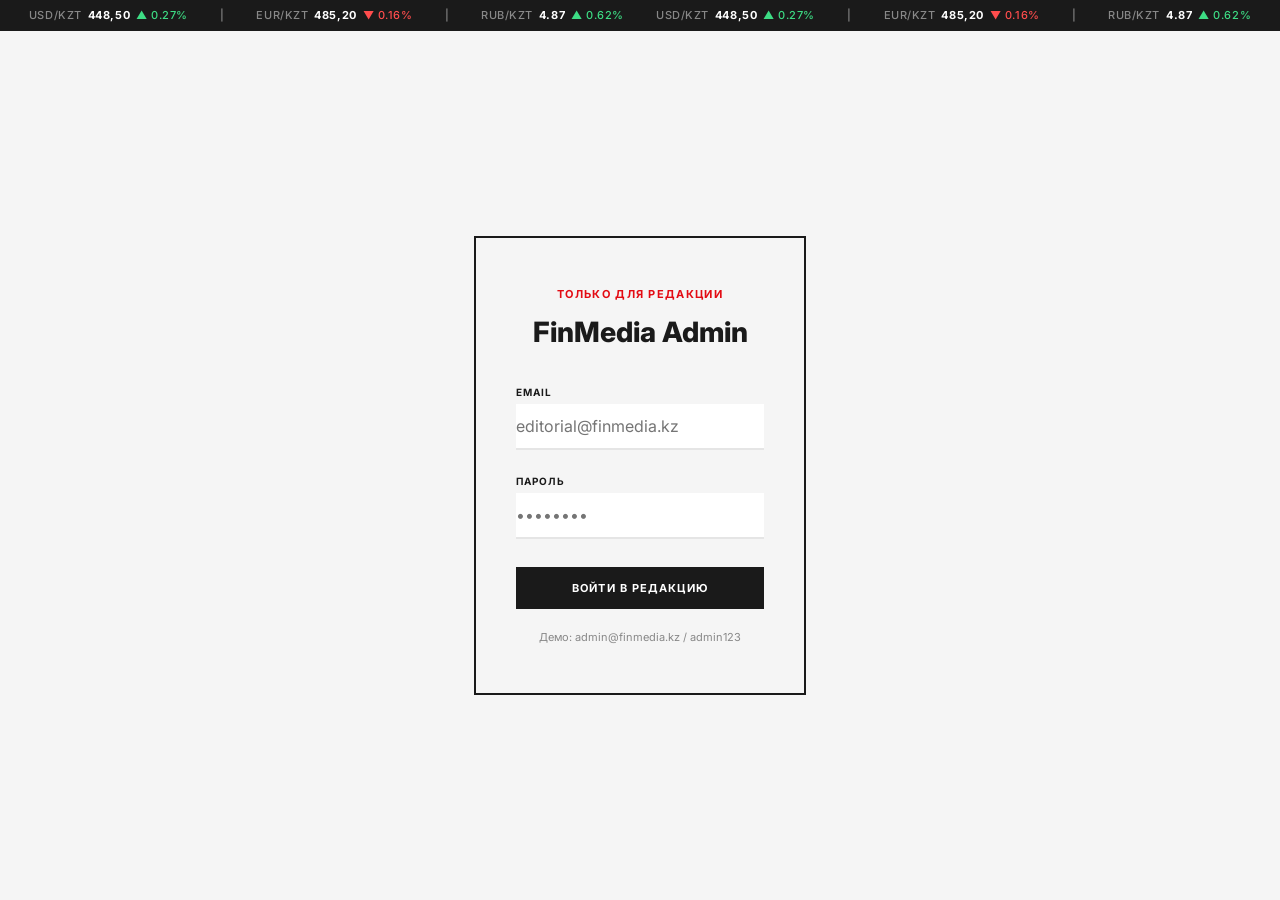
<file: admin.html>
<!DOCTYPE html>

<html lang="ru">
<head>
  <meta charset="UTF-8">
  <meta name="viewport" content="width=device-width, initial-scale=1.0">
  <title>Редакция | FinMedia Admin</title>
  <link rel="stylesheet" href="styles.css">
  <link rel="stylesheet" href="styles.css">
  <meta name="robots" content="noindex, nofollow">
  <script>
    if (localStorage.getItem('finmedia_theme') === 'dark') {
      document.documentElement.classList.add('dark-theme');
    }
  </script>
</head>
<body>

<!-- ══ LOGIN SCREEN ══ -->

<div id="login-screen" style="min-height:100vh; display:flex; flex-direction:column; background:var(--gray);">

  <!-- Ticker bar -->

  <div class="ticker-bar">
    <div class="ticker-inner" id="ticker-inner"></div>
  </div>

  <div style="flex:1; display:flex; align-items:center; justify-content:center; padding:40px 24px;">
    <div class="admin-login">
      <p style="font-size:11px; font-weight:700; letter-spacing:0.12em; text-transform:uppercase; color:var(--red); margin-bottom:8px; text-align:center;">Только для редакции</p>
      <h2>FinMedia Admin</h2>
      <div style="text-align:left;">
        <label style="font-size:10px; font-weight:700; letter-spacing:0.1em; text-transform:uppercase; display:block; margin-bottom:4px;">Email</label>
        <input type="email" id="login-email" placeholder="editorial@finmedia.kz" autocomplete="username">
        <label style="font-size:10px; font-weight:700; letter-spacing:0.1em; text-transform:uppercase; display:block; margin-bottom:4px; margin-top:4px;">Пароль</label>
        <input type="password" id="login-pass" placeholder="••••••••" autocomplete="current-password">
      </div>
      <button class="btn-login" onclick="doLogin()">Войти в редакцию</button>
      <p class="login-error" id="login-error">Неверный email или пароль. Попробуйте ещё раз.</p>
      <p style="font-size:11px; color:var(--gray3); margin-top:20px; text-align:center;">
        Демо: admin@finmedia.kz / admin123
      </p>
    </div>
  </div>
</div>

<div class="drawer-overlay" id="drawer-overlay"></div>
<div class="drawer" id="drawer">
  <button class="drawer-close" id="drawer-close">✕</button>
  <div class="drawer-logo"><a href="index.html">FinMedia</a></div>
  <div class="drawer-section-title">Рубрики</div>
  <nav>
        <a href="category.html?cat=Все" class="cat-link active" style="font-weight:700; color:var(--red);">Все</a>
    <a href="category.html?cat=Бизнес" class="cat-link">Бизнес</a>
    <a href="category.html?cat=Финансы" class="cat-link">Финансы</a>
    <a href="category.html?cat=Инвестиции" class="cat-link">Инвестиции</a>
    <a href="category.html?cat=Стартапы" class="cat-link">Стартапы</a>
    <a href="category.html?cat=Маркетинг" class="cat-link">Маркетинг</a>
    <a href="category.html?cat=Недвижимость" class="cat-link">Недвижимость</a>
    <a href="category.html?cat=Авто" class="cat-link">Авто</a>
    <a href="category.html?cat=Энергетика" class="cat-link">Энергетика</a>
    <a href="category.html?cat=Транспорт" class="cat-link">Транспорт</a>
    <a href="category.html?cat=Биржа" class="cat-link">Биржа</a>
  </nav>
  <div class="drawer-section-title">Ещё</div>
  <nav>
    <a href="#">Авторы</a>
    <a href="#">Архив</a>
    <a href="submit.html">Написать статью</a>
    <a href="admin.html">Редакция</a>
  </nav>
  <a href="submit.html" class="btn-write">Написать статью</a>
</div>

<!-- ══ DASHBOARD ══ -->

<div id="dashboard" style="display:none;">

  <!-- ── Top Header ── -->

  <div style="background:var(--black); color:var(--white); padding:12px 0;">
    <div style="max-width:var(--max); margin:0 auto; padding:0 24px; display:flex; align-items:center; justify-content:space-between;">
      <div style="display:flex; align-items:center; gap:16px;">
        <button class="burger" id="burger-btn" aria-label="Меню">
          <span style="background:var(--white);"></span><span style="background:var(--white);"></span><span style="background:var(--white);"></span>
        </button>
        <a href="index.html" style="font-family:var(--sans); font-size:20px; font-weight:800; text-transform:uppercase; letter-spacing:-0.01em; color:var(--white);">FinMedia</a>
      </div>
      <div style="display:flex; align-items:center; gap:24px;">
        <span style="font-size:12px; color:rgba(255,255,255,0.5);">Главный редактор</span>
        <span style="font-size:12px; font-weight:600;" id="logged-user-email">admin@finmedia.kz</span>
        <button onclick="doLogout()" style="font-size:11px; color:rgba(255,255,255,0.5); font-weight:600; letter-spacing:0.08em; text-transform:uppercase; transition:color 0.2s;" onmouseover="this.style.color='var(--red)'" onmouseout="this.style.color='rgba(255,255,255,0.5)'">Выйти</button>
      </div>
    </div>
  </div>

  <div class="admin-page">

```
<!-- Stats -->
<div class="admin-header-row">
  <h1>Панель редактора</h1>
  <div class="admin-stats">
    <div class="stat-box red-box">
      <div class="num" id="stat-pending">3</div>
      <div class="lbl">На проверке</div>
    </div>
    <div class="stat-box">
      <div class="num" id="stat-published">6</div>
      <div class="lbl">Опубликовано</div>
    </div>
    <div class="stat-box">
      <div class="num" id="stat-rejected">2</div>
      <div class="lbl">Отклонено</div>
    </div>
    <div class="stat-box">
      <div class="num">14 871</div>
      <div class="lbl">Просмотров</div>
    </div>
  </div>
</div>

<!-- Tabs -->
<div class="admin-tabs">
  <button class="admin-tab active" data-tab="pending" onclick="switchTab(this, 'pending')">
    На проверке <span id="tab-pending-count" style="background:var(--red); color:#fff; font-size:9px; padding:2px 6px; margin-left:6px;">3</span>
  </button>
  <button class="admin-tab" data-tab="published" onclick="switchTab(this, 'published')">Опубликовано</button>
  <button class="admin-tab" data-tab="rejected" onclick="switchTab(this, 'rejected')">Отклонено</button>
</div>

<!-- ── Pending Tab ── -->
<div id="tab-pending">
  <table class="submissions-table">
    <thead>
      <tr>
        <th>Дата</th>
        <th>Автор</th>
        <th>Статья</th>
        <th>Рубрика</th>
        <th>Обложка</th>
        <th>Статус</th>
        <th>Действия</th>
      </tr>
    </thead>
    <tbody id="pending-tbody"></tbody>
  </table>
</div>

<!-- ── Published Tab ── -->
<div id="tab-published" style="display:none;">
  <table class="submissions-table">
    <thead>
      <tr>
        <th>Дата</th>
        <th>Автор</th>
        <th>Статья</th>
        <th>Рубрика</th>
        <th>🚀 Лайки</th>
        <th>Статус</th>
      </tr>
    </thead>
    <tbody id="published-tbody"></tbody>
  </table>
</div>

<!-- ── Rejected Tab ── -->
<div id="tab-rejected" style="display:none;">
  <table class="submissions-table">
    <thead>
      <tr>
        <th>Дата</th>
        <th>Автор</th>
        <th>Статья</th>
        <th>Рубрика</th>
        <th>Причина</th>
        <th>Статус</th>
      </tr>
    </thead>
    <tbody id="rejected-tbody"></tbody>
  </table>
</div>
```

  <div style="text-align:center; margin-top:60px; padding-top:20px; border-top:1px solid var(--gray2); display:flex; justify-content:center; gap:24px;">
    <button onclick="loadDemoData()" style="font-size:11px; font-weight:700; letter-spacing:0.1em; text-transform:uppercase; color:var(--gray3); background:none; cursor:pointer; transition:color 0.2s;" onmouseover="this.style.color='var(--black)'" onmouseout="this.style.color='var(--gray3)'">Загрузить примеры</button>
    <button onclick="clearAllData()" style="font-size:11px; font-weight:700; letter-spacing:0.1em; text-transform:uppercase; color:var(--red); background:none; cursor:pointer; opacity:0.8; transition:opacity 0.2s;" onmouseover="this.style.opacity='1'" onmouseout="this.style.opacity='0.8'">Очистить все данные</button>
  </div>

  </div><!-- /admin-page -->
</div><!-- /dashboard -->

<!-- ══ REJECT MODAL ══ -->

<div class="modal-overlay" id="reject-modal">
  <div class="modal-box">
    <h3>Отклонить статью</h3>
    <p style="font-size:14px; color:var(--black); opacity:0.8; margin-bottom:16px;">Напишите автору краткий комментарий (необязательно). Он получит его на почту.</p>
    <textarea id="reject-feedback" placeholder="Например: «Тема интересная, но добавь больше цифр и источников — и мы обязательно опубликуем!»"></textarea>
    <div class="modal-actions">
      <button class="btn-cancel" onclick="closeRejectModal()">Отмена</button>
      <button class="btn-confirm-reject" onclick="confirmReject()">Отклонить и уведомить</button>
    </div>
  </div>
</div>

<script src="shared.js"></script>

<script>
// ── Demo data ─────────────────────────────────────────────
let articles = {
  pending: [],
  published: [],
  rejected: []
};

const storedArticles = localStorage.getItem('finmedia_articles');
if (storedArticles) {
  articles = JSON.parse(storedArticles);
} else {
  localStorage.setItem('finmedia_articles', JSON.stringify(articles));
}

function saveArticles() {
  try {
    localStorage.setItem('finmedia_articles', JSON.stringify(articles));
  } catch (e) {
    console.warn("Could not save to localStorage.");
  }
}

function loadDemoData() {
  articles = {
    pending: [
      { id: Date.now() + 1, date: '07 апр 2026', author: 'Сания Кабылова', email: 'sania@mail.kz', title: 'Страхование жизни в Казахстане: почему молодёжь не понимает его важность', category: 'Страхование', thumb: 'https://images.unsplash.com/photo-1450101499163-c8848c66ca85?w=100&q=60&fit=crop', doc: 'https://docs.google.com/document/d/example1' },
      { id: Date.now() + 2, date: '06 апр 2026', author: 'Нурдаулет Жаксыбеков', email: 'nurdaulet@mail.kz', title: 'Электрокары в Казахстане: рынок, который только просыпается', category: 'Авто', thumb: 'https://images.unsplash.com/photo-1565372195458-9de0b320ef04?w=100&q=60&fit=crop', doc: 'https://docs.google.com/document/d/example2' },
      { id: Date.now() + 3, date: '05 апр 2026', author: 'Жансая Ибрагимова', email: 'zhansaya@mail.kz', title: 'Как работает IPO и почему каждый студент должен это знать', category: 'Биржа', thumb: 'https://images.unsplash.com/photo-1642790551116-18e4a88a25a0?w=100&q=60&fit=crop', doc: 'https://docs.google.com/document/d/example3' },
    ],
    published: [
      { id: Date.now() + 4, date: '06 апр 2026', author: 'Арман Сейткали', email: 'arman@mail.kz', title: 'Почему инвестиции в ИИ — это новая нефть Казахстана', category: 'Инвестиции', likes: 2418 },
      { id: Date.now() + 5, date: '05 апр 2026', author: 'Дана Нурланова', email: 'dana@mail.kz', title: 'Как казахстанский стартап вышел на рынок ОАЭ без венчура', category: 'Бизнес', likes: 1205 },
      { id: Date.now() + 6, date: '04 апр 2026', author: 'Тимур Ахметов', email: 'timur@mail.kz', title: 'Три ошибки начинающего инвестора на KASE', category: 'Биржа', likes: 987 },
    ],
    rejected: [
      { id: Date.now() + 7, date: '04 апр 2026', author: 'Аслан Демиров', email: 'aslan@mail.kz', title: 'Мои мысли о биткоине', category: 'Инвестиции', reason: 'Слишком короткая, нет аналитики. Доработай и пришли снова!' },
      { id: Date.now() + 8, date: '03 апр 2026', author: 'Анон', email: 'anon@mail.kz', title: 'Реклама моего канала', category: 'Маркетинг', reason: 'Рекламный контент не соответствует редакционной политике.' },
    ]
  };
  saveArticles();
  renderAll();
  showToast('Примеры успешно загружены');
}

function clearAllData() {
  if (confirm('Вы уверены, что хотите удалить все заявки и статьи? Это действие нельзя отменить.')) {
    articles = { pending: [], published: [], rejected: [] };
    saveArticles();
    renderAll();
    showToast('Данные очищены');
  }
}

let rejectTarget = null;

// ── Auth ──────────────────────────────────────────────────
function doLogin() {
  const email = document.getElementById('login-email').value;
  const pass  = document.getElementById('login-pass').value;
  const errEl = document.getElementById('login-error');

  const validUsers = {
    'admin@finmedia.kz': 'admin123',
    'sultanadiletov@finmedia.kz': 'Sultan#FinMedia2026',
    'alimukhtubayev@finmedia.kz': 'Alim#FinMedia2026'
  };

  if (validUsers[email] && pass === validUsers[email]) {
    localStorage.setItem('finmedia_logged_in', email);
    document.getElementById('logged-user-email').textContent = email;
    document.getElementById('login-screen').style.display = 'none';
    document.getElementById('dashboard').style.display = 'block';
    renderAll();
    errEl.style.display = 'none';
  } else {
    errEl.style.display = 'block';
    document.getElementById('login-pass').value = '';
  }
}
function doLogout() {
  localStorage.removeItem('finmedia_logged_in');
  document.getElementById('dashboard').style.display = 'none';
  document.getElementById('login-screen').style.display = 'flex';
  document.getElementById('login-email').value = '';
  document.getElementById('login-pass').value = '';
}
document.getElementById('login-pass').addEventListener('keydown', e => {
  if (e.key === 'Enter') doLogin();
});

// Auto-login check
document.addEventListener('DOMContentLoaded', () => {
  const savedEmail = localStorage.getItem('finmedia_logged_in');
  if (savedEmail) {
    document.getElementById('logged-user-email').textContent = savedEmail;
    document.getElementById('login-screen').style.display = 'none';
    document.getElementById('dashboard').style.display = 'block';
    renderAll();
  }
});

// ── Tabs ──────────────────────────────────────────────────
function switchTab(btn, name) {
  document.querySelectorAll('.admin-tab').forEach(t => t.classList.remove('active'));
  btn.classList.add('active');
  ['pending','published','rejected'].forEach(t => {
    document.getElementById('tab-' + t).style.display = (t === name) ? '' : 'none';
  });
}

// ── Render ────────────────────────────────────────────────
function renderAll() {
  renderPending();
  renderPublished();
  renderRejected();
  updateStats();
}

function renderPending() {
  const tbody = document.getElementById('pending-tbody');
  if (!articles.pending.length) {
    tbody.innerHTML = '<tr><td colspan="7" style="text-align:center; padding:48px; color:var(--gray3); font-size:14px;">🎉 Нет заявок на проверку. Всё обработано!</td></tr>';
    return;
  }
  tbody.innerHTML = articles.pending.map(a => `
    <tr id="row-${a.id}">
      <td data-label="Дата" style="font-size:12px; color:var(--gray3); white-space:nowrap;">${a.date}</td>
      <td data-label="Автор">
        <div class="sub-title" style="font-family:var(--sans); font-size:14px;">${a.author}</div>
        <div class="sub-author"><a href="mailto:${a.email}">${a.email}</a></div>
      </td>
      <td data-label="Статья">
        <div class="sub-title">${a.title}</div>
      </td>
      <td data-label="Рубрика" style="font-size:13px; white-space:nowrap;">${a.category}</td>
      <td data-label="Обложка"><img src="${a.thumb}" class="sub-thumb" onerror="this.style.display='none'"></td>
      <td data-label="Статус"><span class="sub-status status-pending">На проверке</span></td>
      <td data-label="Действия">
        <div class="action-btns">
          <a href="${a.doc}" target="_blank" class="btn-doc">Открыть Doc</a>
          <button class="btn-approve" onclick="approveArticle(${a.id})">✓ Одобрить</button>
          <button class="btn-reject" onclick="openRejectModal(${a.id})">✕ Отклонить</button>
        </div>
      </td>
    </tr>
  `).join('');
}

function renderPublished() {
  const tbody = document.getElementById('published-tbody');
  tbody.innerHTML = articles.published.map(a => `
    <tr>
      <td data-label="Дата" style="font-size:12px; color:var(--gray3);">${a.date}</td>
      <td data-label="Автор"><div style="font-weight:700; font-size:14px;">${a.author}</div><div style="font-size:11px; color:var(--gray3);">${a.email}</div></td>
      <td data-label="Статья"><div class="sub-title">${a.title}</div></td>
      <td data-label="Рубрика" style="font-size:13px;">${a.category}</td>
      <td data-label="Лайки" style="font-size:16px; font-weight:700; font-family:var(--serif);">🚀 ${a.likes.toLocaleString('ru-RU')}</td>
      <td data-label="Статус"><span class="sub-status status-published">Опубликовано</span></td>
    </tr>
  `).join('');
}

function renderRejected() {
  const tbody = document.getElementById('rejected-tbody');
  tbody.innerHTML = articles.rejected.map(a => `
    <tr>
      <td data-label="Дата" style="font-size:12px; color:var(--gray3);">${a.date}</td>
      <td data-label="Автор"><div style="font-weight:700; font-size:14px;">${a.author}</div></td>
      <td data-label="Статья"><div class="sub-title">${a.title}</div></td>
      <td data-label="Рубрика" style="font-size:13px;">${a.category}</td>
      <td data-label="Причина" style="font-size:13px; color:var(--black); opacity:0.8; max-width:200px;">${a.reason}</td>
      <td data-label="Статус"><span class="sub-status status-rejected">Отклонено</span></td>
    </tr>
  `).join('');
}

function updateStats() {
  document.getElementById('stat-pending').textContent   = articles.pending.length;
  document.getElementById('stat-published').textContent = articles.published.length;
  document.getElementById('stat-rejected').textContent  = articles.rejected.length;
  document.getElementById('tab-pending-count').textContent = articles.pending.length;
  if (!articles.pending.length) document.getElementById('tab-pending-count').style.display = 'none';
}

// ── Actions ───────────────────────────────────────────────
function approveArticle(id) {
  const idx = articles.pending.findIndex(a => a.id === id);
  if (idx === -1) return;
  const article = articles.pending.splice(idx, 1)[0];
  article.likes = 0;
  article.date  = new Date().toLocaleDateString('ru-RU', {day:'2-digit', month:'short', year:'numeric'});
  articles.published.unshift(article);
  saveArticles();
  renderAll();
  showToast('✓ Статья опубликована на главной странице!');
  showNotification(`Статья «${article.title.substring(0,40)}…» опубликована`);
}

function openRejectModal(id) {
  rejectTarget = id;
  document.getElementById('reject-feedback').value = '';
  document.getElementById('reject-modal').classList.add('show');
}
function closeRejectModal() {
  document.getElementById('reject-modal').classList.remove('show');
  rejectTarget = null;
}
function confirmReject() {
  if (!rejectTarget) return;
  const feedback = document.getElementById('reject-feedback').value.trim();
  const idx = articles.pending.findIndex(a => a.id === rejectTarget);
  if (idx === -1) return;
  const article = articles.pending.splice(idx, 1)[0];
  article.reason = feedback || 'Причина не указана';
  articles.rejected.unshift(article);
  saveArticles();
  closeRejectModal();
  renderAll();
  showToast('Статья отклонена. Автор уведомлён на почту.');
}

// Click outside modal to close
document.getElementById('reject-modal').addEventListener('click', function(e) {
  if (e.target === this) closeRejectModal();
});

// ── Notification ──────────────────────────────────────────
function showNotification(text) {
  if (!('Notification' in window)) return;
  if (Notification.permission === 'granted') {
    new Notification('FinMedia Редакция', { body: text, icon: '' });
  }
}
</script>

</body>
</html>
</file>
<file: styles.css>
/* FinMedia — Forbes-style Design System */

@import url('https://fonts.googleapis.com/css2?family=Inter:wght@300;400;500;600;700;800;900&display=swap');

/* ── CSS Variables ── */
:root {
  --red:    #E30B13;
  --black:  #1A1A1A;
  --white:  #FFFFFF;
  --gray:   #F5F5F5;
  --gray2:  #E5E5E5;
  --gray3:  #888888;
  --footer-bg: #1A1A1A;
  --footer-text: #FFFFFF;
  --serif:  'Inter', system-ui, sans-serif;
  --sans:   'Inter', system-ui, sans-serif;
  --max:    1280px;
  --radius: 12px;
  --transition: 0.2s ease;
}

html.dark-theme {
  --black:  #F5F5F5;
  --white:  #0A0A0A;
  --gray:   #141414;
  --gray2:  #2A2A2A;
  --gray3:  #888888;
  --footer-bg: #000000;
  --footer-text: #F5F5F5;
}

/* ── Reset ── */
*, *::before, *::after { box-sizing: border-box; margin: 0; padding: 0; }
html { font-size: 16px; scroll-behavior: smooth; overflow-y: scroll; }
body { font-family: var(--sans); color: var(--black); background: var(--white); line-height: 1.5; -webkit-font-smoothing: antialiased; }
a { color: inherit; text-decoration: none; }
img { display: block; max-width: 100%; }
button { cursor: pointer; border: none; background: none; font-family: inherit; color: inherit; }
input, select, textarea { font-family: inherit; color: inherit; }

/* ── Typography ── */
.font-serif { font-family: var(--serif); }
.font-sans  { font-family: var(--sans); }
.uppercase  { text-transform: uppercase; letter-spacing: 0.08em; }
.red        { color: var(--red); }

/* ── Layout ── */
.container {
  max-width: var(--max);
  margin: 0 auto;
  padding: 0 24px;
}

/* ══════════════════════════════════
   TICKER BAR
══════════════════════════════════ */
.ticker-bar {
  background: var(--black);
  color: var(--white);
  font-size: 11px;
  font-family: var(--sans);
  font-weight: 500;
  letter-spacing: 0.05em;
  padding: 7px 0;
  overflow: hidden;
  position: relative;
  min-height: 31px;
}
.ticker-inner {
  display: flex;
  align-items: center;
  justify-content: center;
  gap: 32px;
  flex-wrap: wrap;
}
.ticker-item {
  display: flex;
  align-items: center;
  gap: 6px;
  white-space: nowrap;
}
.ticker-item .label { color: var(--gray3); }
.ticker-item .val   { font-weight: 700; }
.ticker-item .up    { color: #3ddc84; }
.ticker-item .down  { color: #ff4d4d; }
.ticker-separator   { color: var(--gray3); }
@media (max-width: 600px) {
  .ticker-inner { justify-content: flex-start; flex-wrap: nowrap; overflow: hidden; animation: marquee 18s linear infinite; }
  @keyframes marquee { 0%{transform:translateX(0)} 100%{transform:translateX(-50%)} }
}

/* ══════════════════════════════════
   HEADER
══════════════════════════════════ */
.site-header {
  background: var(--white);
  border-bottom: 1.5px solid var(--black);
  position: sticky;
  top: 0;
  z-index: 100;
  transition: padding var(--transition), box-shadow var(--transition);
}
.site-header.scrolled {
  box-shadow: 0 2px 16px var(--gray2);
}
.header-inner {
  display: flex;
  align-items: center;
  gap: 24px;
  padding: 18px 24px;
  max-width: var(--max);
  margin: 0 auto;
}
/* Burger */
.burger {
  display: flex;
  flex-direction: column;
  gap: 5px;
  padding: 4px;
  flex-shrink: 0;
}
.burger span {
  display: block;
  width: 22px;
  height: 1.5px;
  background: var(--black);
  transition: var(--transition);
}
.burger:hover span { background: var(--red); }

/* Logo */
.logo {
  font-family: var(--sans);
  font-size: 32px;
  font-weight: 900;
  letter-spacing: -0.04em;
  text-transform: none;
  color: var(--black);
  line-height: 1;
  flex-shrink: 0;
}
.logo:hover { color: var(--red); }

/* Nav */
.header-nav {
  display: flex;
  gap: 28px;
  flex: 1;
  justify-content: center;
}
.header-nav a {
  font-size: 15px;
  font-weight: 600;
  text-transform: none;
  color: var(--black);
  padding-bottom: 2px;
  border-bottom: 2px solid transparent;
  transition: color var(--transition), border-color var(--transition);
}
.header-nav a:hover,
.header-nav a.active { color: var(--red); border-color: var(--red); }

/* Header right */
.header-right { display: flex; align-items: center; gap: 16px; flex-shrink: 0; margin-left: auto; }

/* Search */
.search-btn {
  display: flex;
  align-items: center;
  justify-content: center;
  width: 36px;
  height: 36px;
  background: var(--gray);
  border-radius: 50%;
  transition: background var(--transition), color var(--transition);
}
.search-btn:hover { color: var(--red); background: var(--gray2); }
.search-btn svg { stroke-width: 1.5; width: 16px; height: 16px; }

/* CTA Button */
.btn-write {
  background: var(--red);
  color: var(--white);
  font-family: var(--sans);
  font-size: 14px;
  font-weight: 600;
  text-transform: none;
  padding: 8px 20px;
  border: none;
  border-radius: 20px;
  display: inline-block;
  transition: background var(--transition);
  white-space: nowrap;
}
.btn-write:hover { background: var(--black); color: var(--white); }

/* Mobile nav hidden */
@media (max-width: 900px) { .header-nav { display: none; } }
@media (max-width: 600px) { .logo { font-size: 22px; } .btn-write { display: none; } }

/* ══════════════════════════════════
   MOBILE DRAWER
══════════════════════════════════ */
.drawer-overlay {
  display: none;
  position: fixed;
  inset: 0;
  background: var(--black);
  opacity: 0.5;
  z-index: 200;
}
.drawer-overlay.open { display: block; }
.drawer {
  position: fixed;
  top: 0; left: 0; bottom: 0;
  width: 320px;
  max-width: 90vw;
  background: var(--white);
  z-index: 201;
  transform: translateX(-100%);
  transition: transform 0.3s cubic-bezier(0.4,0,0.2,1);
  overflow-y: auto;
  padding: 32px 28px;
}
.drawer.open { transform: translateX(0); }
.drawer-close {
  position: absolute;
  top: 20px; right: 20px;
  font-size: 24px;
  line-height: 1;
  color: var(--black);
}
.drawer-logo {
  font-family: var(--sans);
  font-size: 26px;
  font-weight: 900;
  letter-spacing: -0.04em;
  text-transform: none;
  margin-bottom: 32px;
  margin-top: 8px;
}
.drawer-section-title {
  font-size: 10px;
  font-weight: 700;
  letter-spacing: 0.12em;
  text-transform: uppercase;
  color: var(--gray3);
  margin-bottom: 12px;
  padding-bottom: 8px;
  border-bottom: 1px solid var(--gray2);
}
.drawer nav { display: flex; flex-direction: column; gap: 2px; margin-bottom: 32px; }
.drawer nav a {
  font-size: 15px;
  font-weight: 500;
  padding: 10px 0;
  border-bottom: 1px solid var(--gray);
  transition: color var(--transition), padding-left var(--transition);
}
.drawer nav a:hover { color: var(--red); padding-left: 6px; }

/* Fix .cat-link styles bleeding into drawer nav */
.drawer nav a.cat-link:hover, .drawer nav a.cat-link.active {
  background: transparent;
  color: var(--red);
}
.drawer nav a.cat-link {
  border: none;
  border-bottom: 1px solid var(--gray);
}
.drawer .btn-write { width: 100%; text-align: center; padding: 14px; font-size: 12px; margin-top: 16px; }

/* ══════════════════════════════════
   SECTION DIVIDER
══════════════════════════════════ */
.section-header {
  display: flex;
  align-items: center;
  gap: 12px;
  margin-bottom: 24px;
}
.section-header h2 {
  font-family: var(--sans);
  font-size: 24px;
  font-weight: 800;
  text-transform: none;
  letter-spacing: -0.02em;
}
.section-header .see-all {
  font-size: 15px;
  color: var(--gray3);
  font-weight: 500;
  margin-left: auto;
  transition: color var(--transition);
}
.section-header .see-all:hover { color: var(--red); }

/* ══════════════════════════════════
   MAIN PAGE GRID
══════════════════════════════════ */
.page-layout {
  max-width: var(--max);
  margin: 0 auto;
  padding: 40px 24px;
  display: grid;
  grid-template-columns: 1fr 320px;
  gap: 48px;
}
@media (max-width: 1024px) {
  .page-layout { grid-template-columns: 1fr; }
  .sidebar { order: 3; }
}
@media (max-width: 600px) {
  .page-layout { padding: 24px 16px; gap: 32px; }
}

/* ══════════════════════════════════
   HERO ARTICLE
══════════════════════════════════ */
.hero-article { margin-bottom: 48px; padding-bottom: 40px; border-bottom: 1px solid var(--gray2); }
.hero-article .category-tag {
  display: inline-block;
  font-size: 13px;
  font-weight: 600;
  text-transform: uppercase;
  color: var(--white);
  background: var(--red);
  padding: 4px 10px;
  border-radius: 4px;
  margin-bottom: 16px;
}
.hero-article .hero-img {
  width: 100%;
  height: 480px;
  object-fit: cover;
  margin-bottom: 24px;
  border-radius: var(--radius);
}
.hero-article h1 {
  font-family: var(--sans);
  font-size: 42px;
  font-weight: 800;
  line-height: 1.2;
  letter-spacing: -0.02em;
  margin-bottom: 16px;
  transition: color var(--transition);
}
.hero-article h1:hover { color: var(--red); cursor: pointer; }
.hero-article .excerpt {
  font-size: 18px;
  color: var(--black);
  opacity: 0.8;
  line-height: 1.6;
  margin-bottom: 20px;
  max-width: 680px;
}
.article-meta {
  display: flex;
  align-items: center;
  gap: 16px;
  font-size: 12px;
  color: var(--gray3);
  font-weight: 500;
}
.article-meta .author { color: var(--black); font-weight: 700; }
.article-meta .dot { color: var(--gray2); }

@media (max-width: 768px) {
  .hero-article h1 { font-size: 32px; }
  .hero-article .hero-img { height: 240px; }
}

/* ══════════════════════════════════
   ARTICLE FEED
══════════════════════════════════ */
.article-feed { 
  display: grid; 
  grid-template-columns: repeat(auto-fill, minmax(280px, 1fr)); 
  gap: 32px; 
}
.feed-item {
  display: flex;
  flex-direction: column;
  gap: 16px;
  padding: 0;
  align-items: flex-start;
  transition: transform var(--transition);
}
.feed-item:hover { transform: translateY(-4px); }
.feed-item:first-child { border-top: none; }
.feed-item .thumb {
  width: 100%;
  aspect-ratio: 16/10;
  object-fit: cover;
  border-radius: var(--radius);
  flex-shrink: 0;
}
.feed-item-content { flex: 1; display: flex; flex-direction: column; }
.feed-item .cat-tag {
  font-size: 12px;
  font-weight: 600;
  text-transform: uppercase;
  color: var(--red);
  margin-bottom: 8px;
  display: block;
}
.feed-item h3 {
  font-family: var(--sans);
  font-size: 18px;
  font-weight: 700;
  line-height: 1.4;
  margin-bottom: 12px;
  transition: color var(--transition);
}
.feed-item h3:hover { color: var(--red); cursor: pointer; }
.feed-item .meta { font-size: 13px; color: var(--gray3); font-weight: 500; margin-top: auto; }
.feed-item .meta .author-name { color: var(--black); font-weight: 600; }

@media (max-width: 600px) {
  .article-feed { grid-template-columns: 1fr; gap: 24px; }
  .feed-item .thumb { width: 100%; aspect-ratio: 16/10; }
  .feed-item h3 { font-size: 16px; }
}

/* ══════════════════════════════════
   SIDEBAR
══════════════════════════════════ */
.sidebar { display: flex; flex-direction: column; gap: 40px; }

/* Currency Widget */
.currency-widget { background: var(--gray); padding: 20px; border-radius: var(--radius); }
.currency-table { width: 100%; border-collapse: collapse; margin-top: 4px; }
.currency-table tr { border-bottom: 1px solid var(--gray2); }
.currency-table tr:last-child { border-bottom: none; }
.currency-table td { padding: 10px 4px; font-size: 14px; }
.currency-table .pair { font-weight: 600; color: var(--black); }
.currency-table .rate { text-align: right; font-weight: 600; font-variant-numeric: tabular-nums; }
.currency-table .change { text-align: right; font-size: 12px; font-weight: 600; }
.up-color { color: #2a9e5f; }
.dn-color { color: #cc3333; }
.currency-widget .update-time { font-size: 12px; color: var(--gray3); margin-top: 12px; }

/* Popular Widget */
.popular-list { list-style: none; }
.popular-item {
  display: flex;
  gap: 16px;
  align-items: center;
  padding: 16px 0;
  border-bottom: 1px solid var(--gray2);
}
.popular-item:last-child { border-bottom: none; }
.popular-num {
  font-family: var(--sans);
  font-size: 32px;
  font-weight: 800;
  color: var(--gray2);
  line-height: 1;
  flex-shrink: 0;
  min-width: 40px;
}
.popular-title {
  font-family: var(--sans);
  font-size: 16px;
  font-weight: 600;
  line-height: 1.4;
  transition: color var(--transition);
  cursor: pointer;
}
.popular-title:hover { color: var(--red); }
.popular-author { font-size: 13px; color: var(--gray3); font-weight: 500; margin-top: 6px; }

/* ══════════════════════════════════
   CATEGORIES BAR
══════════════════════════════════ */
.categories-bar {
  border-top: 1px solid var(--gray2);
  border-bottom: 1px solid var(--gray2);
  overflow-x: auto;
  scrollbar-width: none;
}
.categories-bar::-webkit-scrollbar { display: none; }
.categories-inner {
  max-width: var(--max);
  margin: 0 auto;
  padding: 0 24px;
  display: flex;
  gap: 0;
}
.cat-link {
  font-size: 11px;
  font-weight: 600;
  text-transform: uppercase;
  letter-spacing: 0.07em;
  padding: 14px 20px;
  border-right: 1px solid var(--gray2);
  white-space: nowrap;
  transition: background var(--transition), color var(--transition);
  flex-shrink: 0;
}
.cat-link:first-child { border-left: 1px solid var(--gray2); }
.cat-link:hover, .cat-link.active { background: var(--black); color: var(--white); }

/* ══════════════════════════════════
   FOOTER
══════════════════════════════════ */
footer {
  background: var(--footer-bg);
  color: var(--footer-text);
  padding: 64px 0 32px;
  margin-top: 64px;
}
.footer-inner {
  max-width: var(--max);
  margin: 0 auto;
  padding: 0 24px;
}
.footer-logo {
  font-family: var(--sans);
  font-size: 36px;
  font-weight: 900;
  letter-spacing: -0.04em;
  margin-bottom: 16px;
}
.footer-tagline { font-size: 16px; color: var(--gray3); margin-bottom: 48px; max-width: 400px; }
.footer-grid {
  display: grid;
  grid-template-columns: repeat(4, 1fr);
  gap: 32px;
  margin-bottom: 48px;
}
@media (max-width: 768px) { .footer-grid { grid-template-columns: repeat(2, 1fr); } }
@media (max-width: 480px) { .footer-grid { grid-template-columns: 1fr; } }
.footer-col h4 {
  font-size: 14px;
  font-weight: 700;
  color: var(--gray3);
  margin-bottom: 20px;
}
.footer-col a {
  display: block;
  font-size: 15px;
  color: var(--footer-text);
  padding: 6px 0;
  transition: color var(--transition);
}
.footer-col a:hover { color: var(--red); }
.footer-bottom {
  display: flex;
  justify-content: space-between;
  align-items: center;
  padding-top: 32px;
  border-top: 1px solid var(--gray2);
  font-size: 13px;
  color: var(--gray3);
  flex-wrap: wrap;
  gap: 16px;
}

/* ══════════════════════════════════
   ARTICLE PAGE
══════════════════════════════════ */
.article-page { max-width: 780px; margin: 0 auto; padding: 40px 24px 80px; }
.breadcrumbs { font-size: 13px; font-weight: 500; color: var(--gray3); margin-bottom: 24px; }
.breadcrumbs a { transition: color var(--transition); }
.breadcrumbs a:hover { color: var(--red); }
.breadcrumbs .sep { margin: 0 8px; color: var(--gray2); }
.article-category { display: inline-block; font-size: 13px; font-weight: 600; text-transform: uppercase; color: var(--white); background: var(--red); padding: 4px 10px; border-radius: 4px; margin-bottom: 20px; }
.article-title {
  font-family: var(--sans);
  font-size: 48px;
  font-weight: 800;
  line-height: 1.15;
  letter-spacing: -0.03em;
  margin-bottom: 24px;
}
@media (max-width: 600px) { .article-title { font-size: 36px; } }
.author-bio {
  display: flex;
  align-items: center;
  gap: 16px;
  padding: 20px 0;
  border-top: 1px solid var(--gray2);
  border-bottom: 1px solid var(--gray2);
  margin-bottom: 32px;
}
.author-avatar {
  width: 44px; height: 44px;
  border-radius: 50%;
  background: var(--gray);
  display: flex; align-items: center; justify-content: center;
  font-family: var(--sans);
  font-size: 18px;
  font-weight: 700;
  flex-shrink: 0;
}
.author-info { flex: 1; }
.author-info .name { font-size: 14px; font-weight: 700; margin-bottom: 2px; }
.author-info .details { font-size: 12px; color: var(--gray3); }
.author-socials { display: flex; gap: 8px; }
.author-socials a {
  width: 28px; height: 28px;
  border: 1px solid var(--gray2);
  display: flex; align-items: center; justify-content: center;
  transition: border-color var(--transition), background var(--transition);
}
.author-socials a:hover { border-color: var(--black); background: var(--black); color: var(--white); }
.author-socials svg { width: 14px; height: 14px; stroke-width: 1.5; }
.featured-img { width: 100%; max-height: 500px; object-fit: cover; margin-bottom: 8px; }
.img-caption { font-size: 11px; color: var(--gray3); font-style: italic; margin-bottom: 40px; }
.article-body { font-size: 19px; line-height: 1.75; color: #1a1a1a; }
.article-body p { margin-bottom: 28px; }
.article-body h2 { font-family: var(--sans); font-size: 28px; font-weight: 800; margin: 48px 0 20px; }
.article-body blockquote {
  border-left: 4px solid var(--red);
  padding: 4px 24px;
  margin: 36px 0;
  font-family: var(--sans);
  font-size: 22px;
  font-style: italic;
  font-weight: 500;
  line-height: 1.5;
  color: var(--black);
  opacity: 0.9;
}
.engagement-block {
  display: flex;
  align-items: center;
  gap: 24px;
  padding: 32px 0;
  border-top: 2px solid var(--black);
  margin-top: 48px;
}
.like-btn {
  display: flex;
  align-items: center;
  gap: 10px;
  font-size: 13px;
  font-weight: 700;
  padding: 14px 28px;
  border: 2px solid var(--black);
  transition: all var(--transition);
}
.like-btn:hover, .like-btn.liked { background: var(--red); border-color: var(--red); color: var(--white); }
.like-btn svg { width: 20px; height: 20px; stroke-width: 1.5; transition: transform 0.3s; }
.like-btn.liked svg { transform: scale(1.3); }
.views-count { display: flex; align-items: center; gap: 8px; font-size: 13px; color: var(--gray3); }
.views-count svg { width: 18px; height: 18px; stroke-width: 1.5; }

/* ══════════════════════════════════
   SUBMIT PAGE
══════════════════════════════════ */
.submit-page { max-width: 760px; margin: 0 auto; padding: 60px 24px 80px; }
.submit-page h1 {
  font-family: var(--sans);
  font-size: 42px;
  font-weight: 800;
  text-align: center;
  margin-bottom: 40px;
  letter-spacing: -0.02em;
}
@media (max-width: 600px) { .submit-page h1 { font-size: 32px; } }
.notice-box {
  background: var(--gray);
  border-left: 4px solid var(--red);
  padding: 20px 24px;
  margin-bottom: 48px;
  font-size: 14px;
  line-height: 1.65;
  color: var(--black);
  opacity: 0.8;
}
.form-block { margin-bottom: 40px; }
.form-block-title {
  font-size: 10px;
  font-weight: 700;
  letter-spacing: 0.14em;
  text-transform: uppercase;
  color: var(--gray3);
  padding-bottom: 12px;
  border-bottom: 2px solid var(--black);
  margin-bottom: 28px;
}
.form-field { margin-bottom: 28px; }
.form-field label {
  display: block;
  font-size: 10px;
  font-weight: 700;
  letter-spacing: 0.1em;
  text-transform: uppercase;
  margin-bottom: 8px;
}
.form-field label .optional { color: var(--gray3); font-weight: 400; margin-left: 4px; text-transform: none; letter-spacing: 0; font-size: 11px; }
.form-field input,
.form-field select,
.form-field textarea {
  width: 100%;
  border: none;
  border-bottom: 2px solid var(--gray2);
  padding: 10px 0;
  font-size: 16px;
  background: transparent;
  outline: none;
  transition: border-color var(--transition);
  color: var(--black);
}
.form-field input:focus,
.form-field select:focus,
.form-field textarea:focus { border-color: var(--red); }
.form-field input.title-input { font-family: var(--sans); font-size: 22px; font-weight: 700; }
.form-field select { cursor: pointer; }
.form-field .hint { font-size: 11px; color: var(--gray3); margin-top: 6px; }
.form-field .error { font-size: 11px; color: var(--red); margin-top: 6px; display: none; }
.form-field.has-error input,
.form-field.has-error select { border-color: var(--red); }
.form-field.has-error .error { display: block; }
.form-row { display: grid; grid-template-columns: 1fr 1fr; gap: 24px; }
@media (max-width: 600px) { .form-row { grid-template-columns: 1fr; } }

/* File Upload */
.file-upload-zone {
  border: 2px dashed var(--gray2);
  padding: 40px 24px;
  text-align: center;
  cursor: pointer;
  transition: border-color var(--transition), background var(--transition);
}
.file-upload-zone:hover { border-color: var(--black); background: var(--gray); }
.file-upload-zone.dragging { border-color: var(--red); background: #fff5f5; }
.file-upload-zone .upload-icon { margin: 0 auto 12px; opacity: 0.35; }
.file-upload-zone p { font-size: 13px; color: var(--gray3); }
.file-upload-zone strong { color: var(--black); font-weight: 600; }
#file-preview { display: none; margin-top: 16px; }
#file-preview img { max-height: 200px; width: 100%; object-fit: cover; }
#file-preview p { font-size: 11px; color: var(--gray3); margin-top: 6px; }

/* Submit button */
.btn-submit {
  width: 100%;
  background: var(--red);
  color: var(--white);
  font-size: 12px;
  font-weight: 700;
  letter-spacing: 0.12em;
  text-transform: uppercase;
  padding: 18px;
  border: none;
  cursor: pointer;
  transition: background var(--transition);
  margin-top: 8px;
}
.btn-submit:hover { background: var(--black); }
.btn-submit:disabled { background: var(--gray3); cursor: not-allowed; }

/* Success modal */
.success-overlay {
  display: none;
  position: fixed;
  inset: 0;
  background: var(--black);
  opacity: 0.6;
  z-index: 500;
  align-items: center;
  justify-content: center;
}
.success-overlay.show { display: flex; }
.success-modal {
  background: var(--white);
  border: 2px solid var(--black);
  padding: 48px 40px;
  max-width: 480px;
  width: 90%;
  text-align: center;
}
.success-modal .check { font-size: 48px; margin-bottom: 20px; }
.success-modal h2 { font-family: var(--sans); font-size: 28px; font-weight: 800; margin-bottom: 16px; }
.success-modal p { font-size: 15px; color: var(--black); opacity: 0.8; line-height: 1.6; margin-bottom: 28px; }
.btn-home { display: inline-block; background: var(--black); color: var(--white); font-size: 11px; font-weight: 700; letter-spacing: 0.1em; text-transform: uppercase; padding: 14px 32px; transition: background var(--transition); }
.btn-home:hover { background: var(--red); }

/* ══════════════════════════════════
   ADMIN PAGE
══════════════════════════════════ */
.admin-page { max-width: var(--max); margin: 0 auto; padding: 40px 24px 80px; }
.admin-header-row {
  display: flex;
  align-items: center;
  justify-content: space-between;
  margin-bottom: 40px;
  padding-bottom: 24px;
  border-bottom: 2px solid var(--black);
  flex-wrap: wrap;
  gap: 16px;
}
.admin-header-row h1 { font-family: var(--sans); font-size: 32px; font-weight: 800; }
.admin-stats { display: flex; gap: 24px; flex-wrap: wrap; }
.stat-box {
  background: var(--gray);
  padding: 16px 24px;
  text-align: center;
  min-width: 100px;
  border-radius: var(--radius);
}
.stat-box .num { font-family: var(--sans); font-size: 32px; font-weight: 800; line-height: 1; }
.stat-box .lbl { font-size: 10px; font-weight: 600; letter-spacing: 0.1em; text-transform: uppercase; color: var(--gray3); margin-top: 4px; }
.stat-box.red-box { background: var(--red); color: var(--white); }
.stat-box.red-box .lbl { color: rgba(255,255,255,0.7); }

.admin-tabs { display: flex; border-bottom: 2px solid var(--gray2); margin-bottom: 32px; }
.admin-tab {
  font-size: 12px;
  font-weight: 700;
  letter-spacing: 0.08em;
  text-transform: uppercase;
  padding: 12px 24px;
  border-bottom: 3px solid transparent;
  margin-bottom: -2px;
  cursor: pointer;
  transition: color var(--transition), border-color var(--transition);
}
.admin-tab.active { color: var(--red); border-bottom-color: var(--red); }
.admin-tab:hover { color: var(--red); }

/* Submissions Table */
.submissions-table { width: 100%; border-collapse: collapse; }
.submissions-table th {
  font-size: 10px;
  font-weight: 700;
  letter-spacing: 0.1em;
  text-transform: uppercase;
  text-align: left;
  padding: 12px 16px;
  background: var(--gray);
  border-bottom: 2px solid var(--gray2);
  color: var(--gray3);
}
.submissions-table td {
  padding: 16px;
  border-bottom: 1px solid var(--gray2);
  font-size: 14px;
  vertical-align: middle;
}
.submissions-table tr:hover td { background: var(--gray); }
.sub-title { font-family: var(--sans); font-weight: 700; font-size: 16px; margin-bottom: 4px; }
.sub-author { font-size: 12px; color: var(--gray3); }
.sub-author a { color: var(--red); }
.sub-thumb { width: 72px; height: 50px; object-fit: cover; }
.sub-status {
  display: inline-block;
  font-size: 10px;
  font-weight: 700;
  letter-spacing: 0.08em;
  text-transform: uppercase;
  padding: 4px 10px;
}
.status-pending  { background: #fff3cd; color: #856404; }
.status-published{ background: #d1fae5; color: #065f46; }
.status-rejected { background: #fee2e2; color: #991b1b; }

.action-btns { display: flex; gap: 8px; flex-wrap: wrap; }
.btn-doc {
  font-size: 10px; font-weight: 700; letter-spacing: 0.07em; text-transform: uppercase;
  padding: 7px 12px; border: 1.5px solid var(--black); transition: all var(--transition);
}
.btn-doc:hover { background: var(--black); color: var(--white); }
.btn-approve {
  font-size: 10px; font-weight: 700; letter-spacing: 0.07em; text-transform: uppercase;
  padding: 7px 12px; background: #065f46; color: var(--white); transition: opacity var(--transition);
}
.btn-approve:hover { opacity: 0.8; }
.btn-reject {
  font-size: 10px; font-weight: 700; letter-spacing: 0.07em; text-transform: uppercase;
  padding: 7px 12px; background: var(--red); color: var(--white); transition: opacity var(--transition);
}
.btn-reject:hover { opacity: 0.8; }

/* Admin login */
.admin-login {
  max-width: 400px;
  margin: 80px auto;
  padding: 48px 40px;
  border: 2px solid var(--black);
  text-align: center;
}
.admin-login h2 { font-family: var(--sans); font-size: 28px; font-weight: 800; margin-bottom: 32px; }
.admin-login input {
  width: 100%;
  border: none;
  border-bottom: 2px solid var(--gray2);
  padding: 12px 0;
  font-size: 16px;
  margin-bottom: 20px;
  outline: none;
  transition: border-color var(--transition);
}
.admin-login input:focus { border-color: var(--red); }
.btn-login {
  width: 100%;
  background: var(--black);
  color: var(--white);
  font-size: 11px;
  font-weight: 700;
  letter-spacing: 0.1em;
  text-transform: uppercase;
  padding: 14px;
  margin-top: 8px;
  transition: background var(--transition);
}
.btn-login:hover { background: var(--red); }
.login-error { font-size: 12px; color: var(--red); margin-top: 12px; display: none; }

/* Reject Modal */
.modal-overlay {
  display: none;
  position: fixed;
  inset: 0;
  background: var(--black);
  opacity: 0.6;
  z-index: 500;
  align-items: center;
  justify-content: center;
}
.modal-overlay.show { display: flex; }
.modal-box {
  background: var(--white);
  border: 2px solid var(--black);
  padding: 40px;
  max-width: 480px;
  width: 90%;
}
.modal-box h3 { font-family: var(--sans); font-size: 22px; font-weight: 800; margin-bottom: 20px; }
.modal-box textarea {
  width: 100%;
  border: 2px solid var(--gray2);
  padding: 12px;
  font-size: 14px;
  height: 120px;
  resize: vertical;
  outline: none;
  transition: border-color var(--transition);
}
.modal-box textarea:focus { border-color: var(--red); }
.modal-actions { display: flex; gap: 12px; margin-top: 20px; }
.btn-cancel { flex: 1; padding: 12px; border: 2px solid var(--black); font-size: 11px; font-weight: 700; letter-spacing: 0.08em; text-transform: uppercase; transition: background var(--transition); }
.btn-cancel:hover { background: var(--gray); }
.btn-confirm-reject { flex: 1; padding: 12px; background: var(--red); color: var(--white); font-size: 11px; font-weight: 700; letter-spacing: 0.08em; text-transform: uppercase; transition: opacity var(--transition); }
.btn-confirm-reject:hover { opacity: 0.85; }

/* Responsive table */
@media (max-width: 900px) {
  .submissions-table thead { display: none; }
  .submissions-table tr { display: block; border: 1px solid var(--gray2); margin-bottom: 16px; padding: 16px; }
  .submissions-table td { display: flex; padding: 6px 0; border: none; gap: 12px; }
  .submissions-table td::before { content: attr(data-label); font-size: 10px; font-weight: 700; text-transform: uppercase; color: var(--gray3); min-width: 80px; }
  .action-btns { flex-direction: column; }
}

/* Toast */
.toast {
  position: fixed;
  bottom: 32px; right: 32px;
  background: var(--black);
  color: var(--white);
  padding: 14px 24px;
  font-size: 13px;
  font-weight: 500;
  z-index: 999;
  transform: translateY(80px);
  opacity: 0;
  transition: transform 0.3s, opacity 0.3s;
  pointer-events: none;
}
.toast.show { transform: translateY(0); opacity: 1; }
</file>
